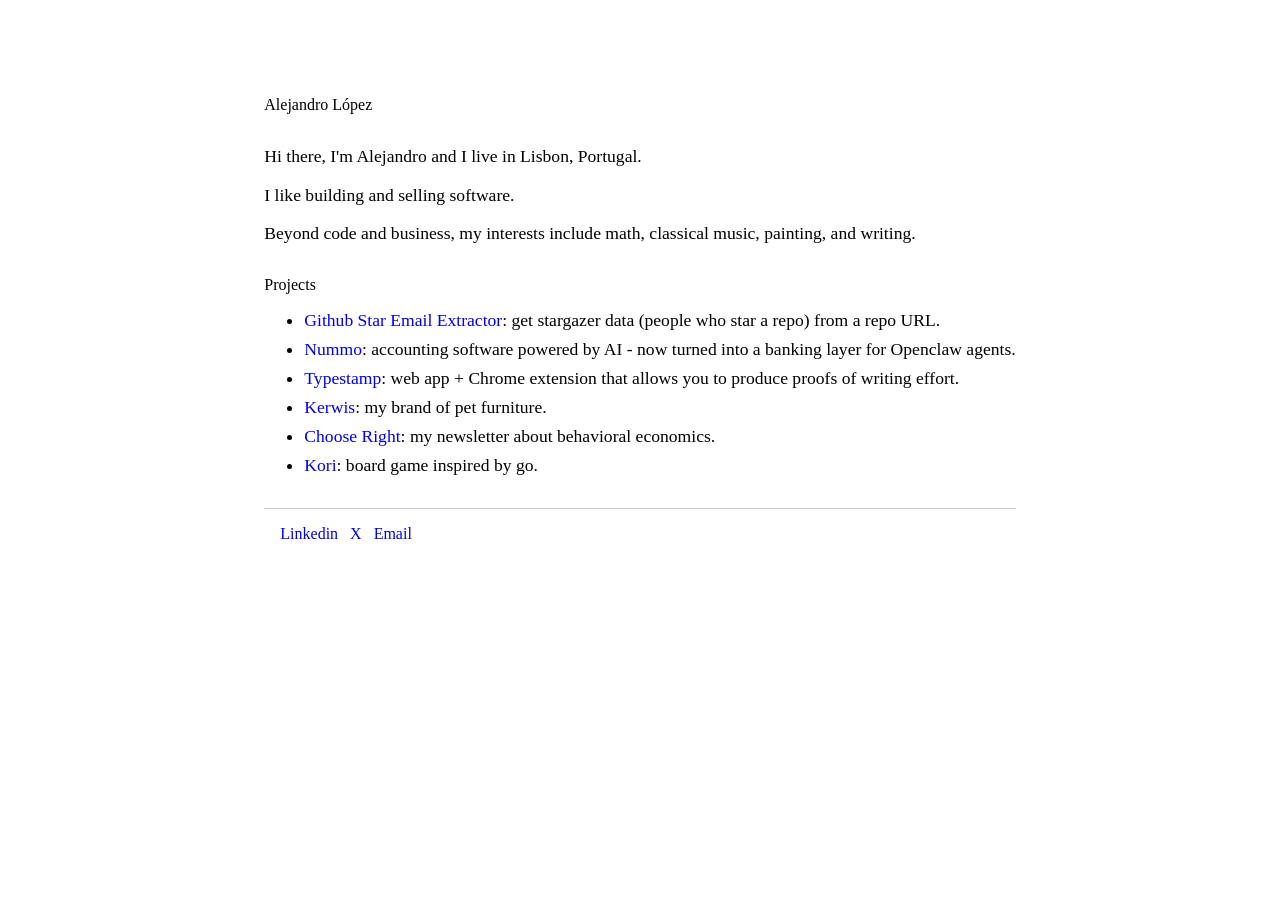
<file: index.html>
<!doctype html>
<html>
    <head>
        <title>Alejandro López</title>
        <meta charset="UTF-8" />
        <meta name="viewport" content="width=device-width, initial-scale=1.0" />
        <link rel="stylesheet" href="styles.css" />
    </head>
    <body>
        <div class="container">
            <div class="content">
                <div class="header">
                    <div>Alejandro López</div>
                </div>
                <div>
                    <p>
                        Hi there, I'm Alejandro and I live in Lisbon, Portugal.
                    </p>
                    <p>I like building and selling software.</p>
                    <p>
                        Beyond code and business, my interests include math,
                        classical music, painting, and writing.
                    </p>
                </div>
                <div>
                    <div class="section-title">Projects</div>
                    <ul class="list">
                        <li>
                            <a
                                href="https://apify.com/aleloro_dev/github-stars-email-extractor"
                                target="_blank"
                            >
                                Github Star Email Extractor</a
                            >: get stargazer data (people who star a repo) from
                            a repo URL.
                        </li>
                        <li>
                            <a href="https://nummo.ai" target="_blank">Nummo</a
                            >: accounting software powered by AI - now turned
                            into a banking layer for Openclaw agents.
                        </li>
                        <li>
                            <a href="https://typestamp.com" target="_blank"
                                >Typestamp</a
                            >: web app + Chrome extension that allows you to
                            produce proofs of writing effort.
                        </li>
                        <li>
                            <a href="https://kerwis.co">Kerwis</a>: my brand of
                            pet furniture.
                        </li>
                        <li>
                            <a
                                href="https://chooseright.substack.com"
                                target="_blank"
                                >Choose Right</a
                            >: my newsletter about behavioral economics.
                        </li>
                        <li>
                            <a href="https://playkori.fly.dev" target="_blank"
                                >Kori</a
                            >: board game inspired by go.
                        </li>
                    </ul>
                </div>
                <footer class="footer">
                    <div>
                        <a
                            href="https://www.linkedin.com/in/alejandro-lopez-64539717b/"
                            target="_blank"
                            >Linkedin</a
                        >
                    </div>
                    <div>
                        <a href="https://x.com/itsalejandrolr" target="_blank">
                            X</a
                        >
                    </div>
                    <div>
                        <button
                            onclick="
                                navigator.clipboard
                                    .writeText('hello@aleloro.com')
                                    .then(() => {
                                        this.textContent = 'Copied!';
                                        setTimeout(
                                            () => (this.textContent = 'Email'),
                                            2000,
                                        );
                                    })
                            "
                        >
                            Email
                        </button>
                    </div>
                </footer>
            </div>
        </div>
    </body>
</html>
</file>
<file: styles.css>
.container {
    display: flex;
    flex-direction: column;
    align-items: center;
    margin-top: 2rem;
    justify-content: center;
    width: auto;
    padding: 2rem;
}

.container p {
    font-size: 1.1rem;
}

.container a {
    text-decoration: none;
    font-size: 1.1rem;
}

.container a:hover {
    text-decoration: underline;
}

.header {
    display: flex;
    flex-direction: row;
    margin: 2rem 0;
}

.section-title {
    margin-top: 2rem;
}

.list li {
    margin-bottom: 0.5rem;
    font-size: 1.1rem;
}

.skills {
    gap: 0.75rem;
    list-style-type: none;
    font-size: 1.1rem;
    padding-left: 24px;
}

.separator {
    border-bottom: 1px solid #ccc;
    margin: 2rem 0;
}

.footer {
    border-top: 1px solid #ccc;
    margin-top: 2rem;
    padding: 1rem;
    display: flex;
    gap: 0.75rem;
}

.footer a {
    text-decoration: none;
    font-size: 1rem;
}

.footer a:hover {
    text-decoration: underline;
}

.footer button {
    background: none;
    border: none;
    padding: 0;
    cursor: pointer;
    color: #0000ee;
    text-decoration: none;
    font-size: 1rem;
    font-family: inherit;
}

.footer button:hover {
    text-decoration: underline;
}
</file>
